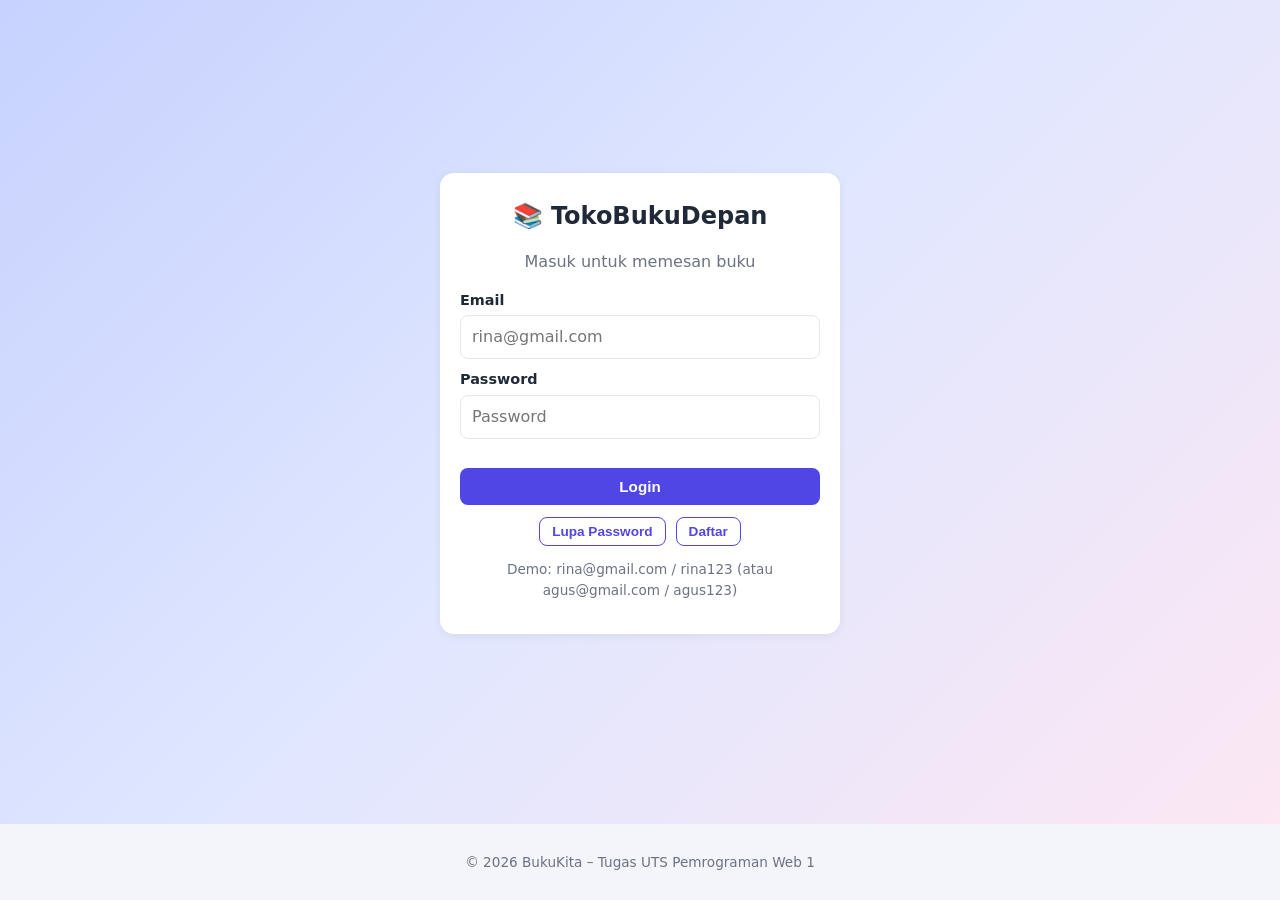
<file: tugas-uts-web1/index.html>
<!DOCTYPE html>
<html lang="id">
<head>
<meta charset="UTF-8">
<meta name="viewport" content="width=device-width, initial-scale=1">
<title>Login | TokoBukuDepan</title>
<link rel="stylesheet" href="css/style.css">
</head>
<body data-page="login">
<main class="login-wrap">
  <section class="card login-card">
    <h1>📚 TokoBukuDepan</h1>
    <p class="muted">Masuk untuk memesan buku</p>
    <form id="form-login" novalidate>
      <label for="email">Email</label>
      <input type="email" id="email" placeholder="rina@gmail.com">
      <label for="password">Password</label>
      <input type="password" id="password" placeholder="Password">
      <p class="error" id="login-error" aria-live="polite"></p>
      <button type="submit" class="btn btn-block">Login</button>
    </form>
    <div class="row-center">
      <button class="btn btn-outline btn-small" data-open="modal-lupa">Lupa Password</button>
      <button class="btn btn-outline btn-small" data-open="modal-daftar">Daftar</button>
    </div>
    <p class="muted small">Demo: rina@gmail.com / rina123 (atau agus@gmail.com / agus123)</p>
  </section>
</main>

<div id="modal-lupa" class="modal" role="dialog" aria-modal="true" hidden>
  <div class="modal-box">
    <h3>Lupa Password</h3>
    <form id="form-lupa" novalidate>
      <label for="lupa-email">Email terdaftar</label>
      <input type="email" id="lupa-email">
      <p class="error" id="lupa-error"></p>
      <div class="row-end"><button type="button" class="btn btn-outline" data-close>Batal</button>
      <button type="submit" class="btn">Kirim Link Reset</button></div>
    </form>
  </div>
</div>

<div id="modal-daftar" class="modal" role="dialog" aria-modal="true" hidden>
  <div class="modal-box">
    <h3>Daftar Akun Baru</h3>
    <form id="form-daftar" novalidate>
      <label for="reg-nama">Nama Lengkap</label><input type="text" id="reg-nama">
      <label for="reg-email">Email</label><input type="email" id="reg-email">
      <label for="reg-pass">Password (min. 5 karakter)</label><input type="password" id="reg-pass">
      <p class="error" id="reg-error"></p>
      <div class="row-end"><button type="button" class="btn btn-outline" data-close>Batal</button>
      <button type="submit" class="btn">Daftar</button></div>
    </form>
  </div>
</div>
<div id="modal-alert" class="modal" role="dialog" aria-modal="true" hidden>
  <div class="modal-box"><h3 id="alert-title">Informasi</h3><p id="alert-msg"></p>
  <button class="btn" data-close>OK</button></div>
</div>
<footer class="footer"><p>&copy; 2026 BukuKita – Tugas UTS Pemrograman Web 1</p></footer>
<script src="js/data.js"></script>
<script src="js/script.js"></script>
</body>
</html>
</file>
<file: tugas-uts-web1/css/style.css>
:root{--pri:#4f46e5;--pri-d:#3730a3;--bg:#f4f5fb;--card:#fff;--txt:#1f2937;--muted:#6b7280;--line:#e5e7eb;--ok:#16a34a;--warn:#d97706;--err:#dc2626}
*{box-sizing:border-box}
body{margin:0;font-family:"Segoe UI",system-ui,sans-serif;background:var(--bg);color:var(--txt);line-height:1.5;min-height:100vh;display:flex;flex-direction:column}
h1,h2,h3{margin:.2em 0 .5em}
a{color:var(--pri)}
.container{width:min(1000px,94%);margin:24px auto;flex:1}
.card{background:var(--card);border-radius:14px;padding:20px;margin-bottom:18px;box-shadow:0 2px 10px rgba(0,0,0,.06)}
.muted{color:var(--muted)}.small{font-size:.85rem}
.sr-only{position:absolute;left:-9999px}
.topbar{background:linear-gradient(90deg,var(--pri),var(--pri-d));color:#fff;display:flex;flex-wrap:wrap;justify-content:space-between;align-items:center;padding:10px 4%;gap:8px}
.brand{color:#fff;font-weight:700;font-size:1.2rem;text-decoration:none}
.topbar nav{display:flex;flex-wrap:wrap;gap:6px;align-items:center}
.topbar nav a{color:#e0e7ff;text-decoration:none;padding:6px 10px;border-radius:8px}
.topbar nav a:hover,.topbar nav a.active{background:rgba(255,255,255,.2);color:#fff}
.footer{text-align:center;padding:14px;color:var(--muted);font-size:.85rem}
.btn{background:var(--pri);color:#fff;border:0;padding:10px 18px;border-radius:8px;cursor:pointer;font-size:.95rem;font-weight:600;transition:.2s}
.btn:hover{background:var(--pri-d);transform:translateY(-1px)}
.btn-block{width:100%}.btn-small{padding:6px 12px;font-size:.85rem}
.btn-outline{background:transparent;color:var(--pri);border:1.5px solid var(--pri)}
.topbar .btn-outline{color:#fff;border-color:#fff}
.btn-outline:hover{background:var(--pri);color:#fff}
.btn-danger{background:var(--err)}.btn-danger:hover{background:#991b1b}
label{display:block;font-weight:600;font-size:.9rem;margin:10px 0 4px}
input,select,textarea{width:100%;padding:9px 11px;border:1.5px solid var(--line);border-radius:8px;font:inherit}
input:focus,select:focus,textarea:focus{outline:none;border-color:var(--pri);box-shadow:0 0 0 3px rgba(79,70,229,.15)}
.grid-form{display:grid;grid-template-columns:repeat(auto-fit,minmax(180px,1fr));gap:0 14px}
.span-2{grid-column:span 2}.align-end{display:flex;align-items:flex-end;padding-bottom:2px}
.inline-form{display:flex;gap:10px}.inline-form input{flex:1}
.error{color:var(--err);font-size:.88rem;min-height:1.2em;margin:6px 0}
fieldset.pay{border:1.5px solid var(--line);border-radius:8px}
fieldset.pay label{display:inline-flex;gap:6px;align-items:center;margin-right:16px}
fieldset.pay input{width:auto}
.row-center,.row-end,.row-between{display:flex;gap:10px;margin-top:12px}
.row-center{justify-content:center}.row-end{justify-content:flex-end}
.row-between{justify-content:space-between;align-items:center;flex-wrap:wrap}
.row-between input{max-width:260px}
.login-wrap{flex:1;display:grid;place-items:center;padding:20px;background:linear-gradient(135deg,#c7d2fe,#e0e7ff 50%,#fce7f3)}
.login-card{width:min(400px,100%);text-align:center}
.login-card form{text-align:left}
.hero{background:linear-gradient(120deg,#eef2ff,#fdf2f8)}
.menu-grid{display:grid;grid-template-columns:repeat(auto-fit,minmax(210px,1fr));gap:16px}
.menu-item{background:var(--card);border-radius:14px;padding:22px;text-align:center;text-decoration:none;color:var(--txt);box-shadow:0 2px 10px rgba(0,0,0,.06);transition:.2s}
.menu-item:hover{transform:translateY(-5px);box-shadow:0 10px 24px rgba(79,70,229,.2)}
.menu-item span{font-size:2.4rem}.menu-item p{color:var(--muted);margin:0}
.table-wrap{overflow-x:auto;margin-top:12px}
table{width:100%;border-collapse:collapse}
th,td{padding:10px;border-bottom:1px solid var(--line);text-align:left;vertical-align:middle}
thead th{background:#eef2ff;color:var(--pri-d)}
tbody tr:hover{background:#fafaff}
.cover{width:40px;height:56px;object-fit:cover;border-radius:4px}
td input.qty{width:80px}
.badge{padding:3px 10px;border-radius:99px;font-size:.8rem;font-weight:700}
.badge.ok{background:#dcfce7;color:var(--ok)}.badge.warn{background:#fef3c7;color:var(--warn)}
.detail{display:grid;grid-template-columns:170px 1fr;gap:6px 10px}
.detail dt{font-weight:600;color:var(--muted)}.detail dd{margin:0}
.progress{background:var(--line);border-radius:99px;height:14px;overflow:hidden;margin:10px 0}
.progress div{height:100%;background:var(--pri);transition:width .6s}
.progress div.done{background:var(--ok)}
.steps{list-style:none;display:flex;justify-content:space-between;padding:0;margin:0;gap:4px}
.steps li{flex:1;text-align:center;font-size:.8rem;color:var(--muted)}
.steps li::before{content:"○";display:block;font-size:1.3rem}
.steps li.done{color:var(--ok)}.steps li.done::before{content:"●"}
.steps li.current{color:var(--pri);font-weight:700}.steps li.current::before{content:"◉"}
.modal{position:fixed;inset:0;background:rgba(17,24,39,.55);display:grid;place-items:center;z-index:50;padding:16px}
.modal[hidden]{display:none}
.modal-box{background:#fff;border-radius:14px;padding:24px;width:min(420px,100%);animation:pop .2s}
.modal-box>.btn{margin-top:10px}
@keyframes pop{from{transform:scale(.9);opacity:0}to{transform:scale(1);opacity:1}}
@media(max-width:600px){.span-2{grid-column:span 1}.detail{grid-template-columns:1fr}.steps{font-size:.7rem}}

.timeline{list-style:none;margin:10px 0 0;padding:0 0 0 18px;border-left:3px solid var(--pri)}
.timeline li{position:relative;padding:0 0 14px 14px}
.timeline li::before{content:"";position:absolute;left:-26px;top:5px;width:11px;height:11px;border-radius:50%;background:var(--pri)}
.timeline time{display:block;font-size:.8rem;color:var(--muted)}
</file>
